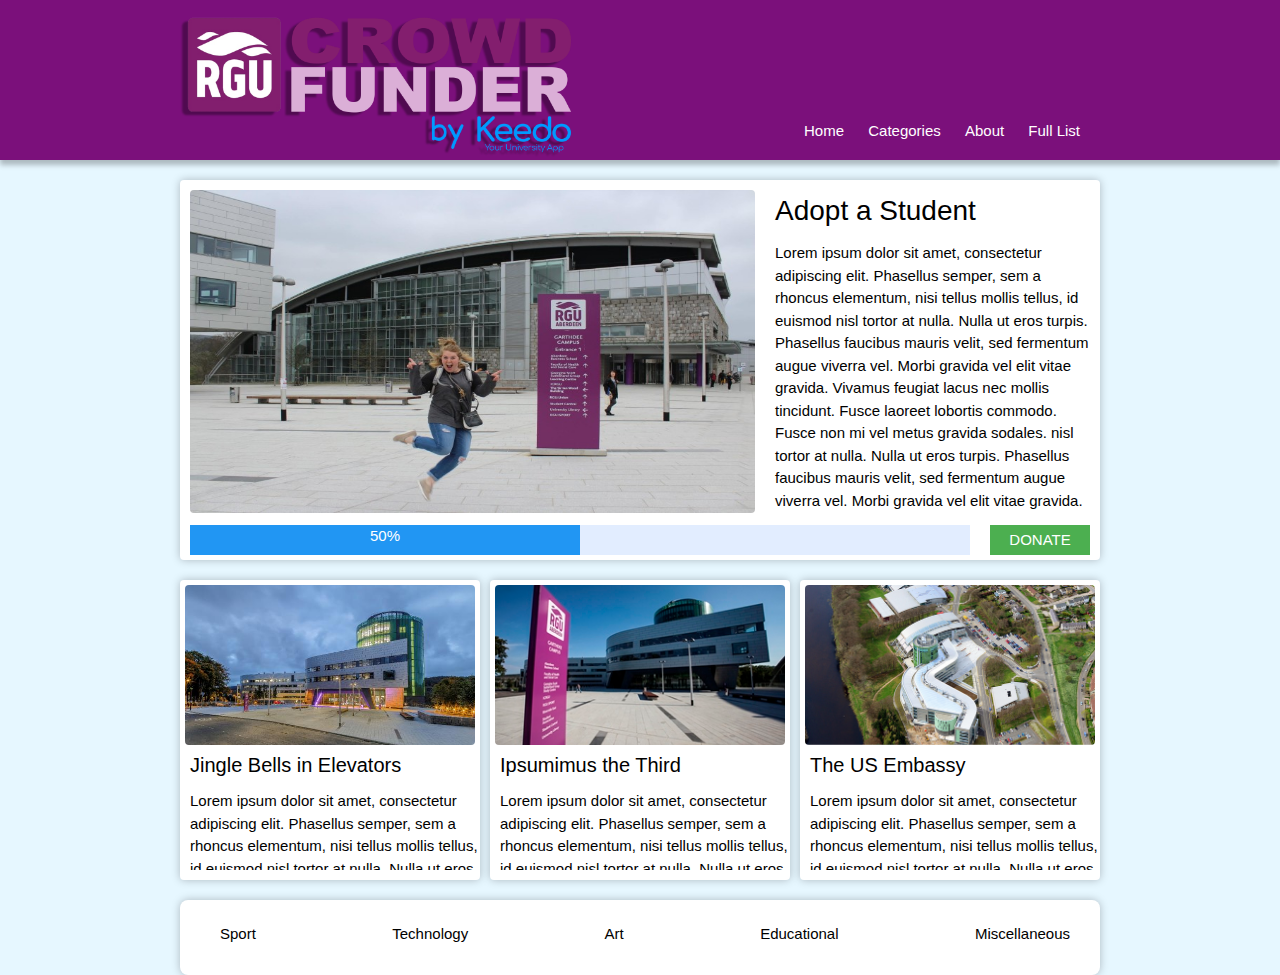
<file: index.html>
<!DOCTYPE html>
<html>

<head>
	<meta name="viewport" content="width=device-width, initial-scale=1.0, maximum-scale=1">
	<link rel="stylesheet" href="https://www.w3schools.com/w3css/4/w3.css">
	<link rel="stylesheet" href="style.css">

	<title>Keedo Crowdfunding RGU</title>
</head>

<body>

<div id="headerbar">
</div>

	<div id="wrapper">
		<div id="header">
			<img class="headerimage" src="img/logoshadow.png">
			<ul>
				<li><a href="index.html">Home</a></li>
				<li><a href="project.html">Categories</a></li>
				<li><a href="project.html">About</a></li>
				<li><a href="project.html">Full List</a></li>
			</ul>


		</div>

		<div id="mainproject">
				<img class='content-image' src="img/rgu.jpg" width="565px" height="323px">
				<div id="maintext">
					<h1>Adopt a Student</h1>
					<p>Lorem ipsum dolor sit amet, consectetur adipiscing elit. Phasellus semper, sem a rhoncus elementum, nisi tellus mollis tellus, id euismod nisl tortor at nulla. Nulla ut eros turpis. Phasellus faucibus mauris velit, sed fermentum augue viverra vel. Morbi gravida vel elit vitae gravida. Vivamus feugiat lacus nec mollis tincidunt. Fusce laoreet lobortis commodo. Fusce non mi vel metus gravida sodales.  nisl tortor at nulla. Nulla ut eros turpis. Phasellus faucibus mauris velit, sed fermentum augue viverra vel. Morbi gravida vel elit vitae gravida. Vivamus feugiat lacus nec mollis tincidunt. Fusce laoreet lobortis commodo. Fusce non mi vel metus gravida sodales</p>
				</div>

			<div id="progressbarmain" class="w3-light-light-blue w3-center">
				<div class="w3-blue" style="height:30px;width:50%;color: white;">50%</div>
			</div>
			<div class="donate">
				<button class="donatebutton" id="topdonatebutton"><a href = "project.html">DONATE </a></button>
			</div>
			</div>

		<div id ="sub1" class="subdiv">
			<img class="image" src="img/rgu1.jpg">
			<div class="middle">
	    	<div class="text"><button class="donatebutton"><a href = "*">DONATE </a></button></div>
	  	</div>
			<div class="subdivtext">
				<h4>Jingle Bells in Elevators</h4>
				<p>Lorem ipsum dolor sit amet, consectetur adipiscing elit. Phasellus semper, sem a rhoncus elementum, nisi tellus mollis tellus, id euismod nisl tortor at nulla. Nulla ut eros turpis. Phasellus faucibus mauris velit, sed fermentum augue viverra vel. Morbi gravida vel elit vitae gravida. Vivamus feugiat lacus nec mollis tincidunt...</p>
			</div>
		</div>
		<div id ="sub2" class="subdiv">
			<img class="image" src="img/rgu2.jpg">
			<div class="middle">
	    	<div class="text"><button class="donatebutton"><a href = "*">DONATE </a></button></div>
	  	</div>
			<div class="subdivtext">
			<h4>Ipsumimus the Third</h4>
			<p>Lorem ipsum dolor sit amet, consectetur adipiscing elit. Phasellus semper, sem a rhoncus elementum, nisi tellus mollis tellus, id euismod nisl tortor at nulla. Nulla ut eros turpis. Phasellus faucibus mauris velit, sed fermentum augue viverra vel. Morbi gravida vel elit vitae gravida. Vivamus feugiat lacus nec mollis tincidunt...</p>
			</div>
		</div>
		<div id ="sub3" class="subdiv">
			<img class="image" src="img/rgu3.jpg">
			<div class="middle">
	    	<div class="text"><button class="donatebutton"><a href = "*">DONATE </a></button></div>
	  	</div>
			<div class="subdivtext">
			<h4>The US Embassy</h4>
			<p>Lorem ipsum dolor sit amet, consectetur adipiscing elit. Phasellus semper, sem a rhoncus elementum, nisi tellus mollis tellus, id euismod nisl tortor at nulla. Nulla ut eros turpis. Phasellus faucibus mauris velit, sed fermentum augue viverra vel. Morbi gravida vel elit vitae gravida. Vivamus feugiat lacus nec mollis tincidunt...</p>
			</div>
		</div>
		<div id ="mainbody">
			<div id="categories">
				<ul>
					<li class="dropdown">
						<a href="javascript:void(0)" class="dropbtn">Sport</a>
						<div class="dropdown-content">
							<a href="project.html">RGUSport</a>
							<a href="project.html">Sport@RGU</a>
							<a href="project.html">SpottyRGU</a>
						</div>
					</li>
					<li><a href="*">Technology</a></li>
					<li><a href="*">Art</a></li>
					<li><a href="*">Educational</a></li>
					<li><a href="*">Miscellaneous</a></li>
				</ul>
			</div>
			<div id="display area">
			</div>
		</div>
	</div>
</body>

</html>
</file>
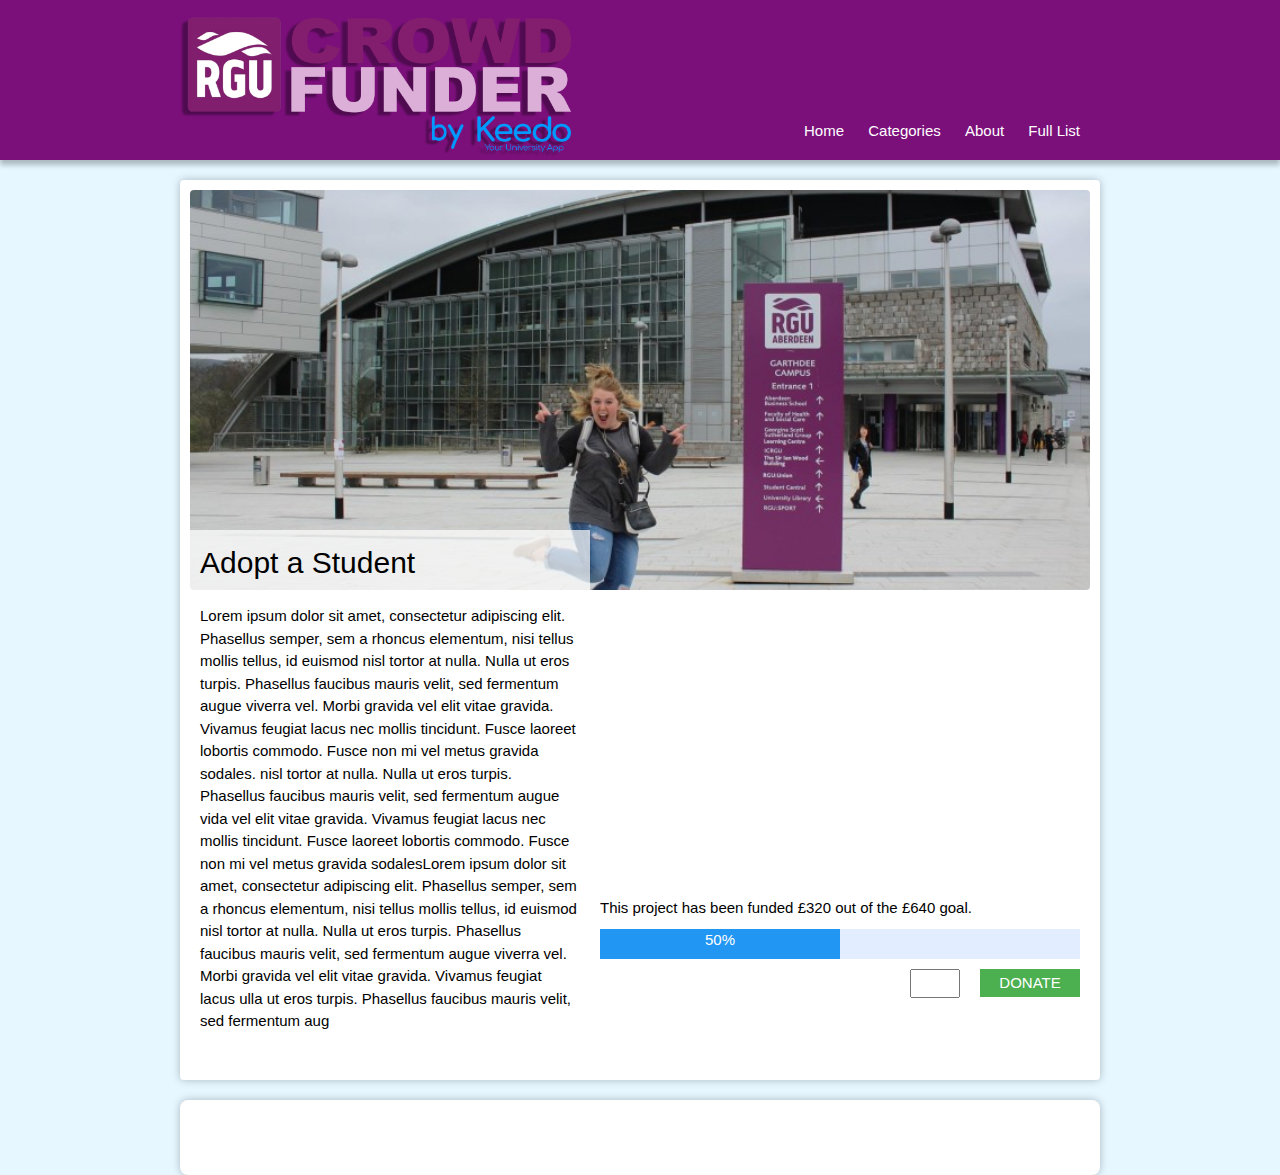
<file: project.html>
<!DOCTYPE html>
<html>

<head>
	<meta name="viewport" content="width=device-width, initial-scale=1.0, maximum-scale=1">
	<link rel="stylesheet" href="https://www.w3schools.com/w3css/4/w3.css">
	<link rel="stylesheet" href="style.css">
	<link rel="stylesheet" href="style2.css">

	<title>Keedo Crowdfunding RGU</title>
</head>

<body>

<div id="headerbar">
</div>

	<div id="wrapper">
		<div id="header">
			<img class="headerimage" src="img/logoshadow.png">
			<ul>
				<li><a href="index.html">Home</a></li>
				<li><a href="project.html">Categories</a></li>
				<li><a href="project.html">About</a></li>
				<li><a href="project.html">Full List</a></li>
			</ul>


		</div>

		<div id="mainproject">
				<img class='content-image' src="img/rgu.jpg" width="565px" height="323px">
				<div id="maintext">
					<h1>Adopt a Student</h1>
					<p>Lorem ipsum dolor sit amet, consectetur adipiscing elit. Phasellus semper, sem a rhoncus elementum, nisi tellus mollis tellus, id euismod nisl tortor at nulla. Nulla ut eros turpis. Phasellus faucibus mauris velit, sed fermentum augue viverra vel. Morbi gravida vel elit vitae gravida. Vivamus feugiat lacus nec mollis tincidunt. Fusce laoreet lobortis commodo. Fusce non mi vel metus gravida sodales.  nisl tortor at nulla. Nulla ut eros turpis. Phasellus faucibus mauris velit, sed fermentum augue vida vel elit vitae gravida. Vivamus feugiat lacus nec mollis tincidunt. Fusce laoreet lobortis commodo. Fusce non mi vel metus gravida sodalesLorem ipsum dolor sit amet, consectetur adipiscing elit. Phasellus semper, sem a rhoncus elementum, nisi tellus mollis tellus, id euismod nisl tortor at nulla. Nulla ut eros turpis. Phasellus faucibus mauris velit, sed fermentum augue viverra vel. Morbi gravida vel elit vitae gravida. Vivamus feugiat lacus ulla ut eros turpis. Phasellus faucibus mauris velit, sed fermentum aug</p>
				</div>
				<div class="youtube"><iframe width="480" height="280" src="https://www.youtube.com/embed/2ywSybHP0pw" frameborder="0" gesture="media" allow="encrypted-media" allowfullscreen></iframe></div>
				<div id="donateinfo">
					This project has been funded £320 out of the £640 goal.
				</div>
				<div id="progressbarmain" class="w3-light-light-blue w3-center">
					<div class="w3-blue" style="height:30px;width:50%;color: white;">50%</div>
				</div>
				<div class="donate">
					<form> <input class="input" type="text" name="donation"></form>
					<button class="donatebutton" id="topdonatebutton"><a href = "*">DONATE</a></button>
				</div>
		</div>


		<div id ="mainbody">

		</div>
	</div>
</body>

</html>
</file>
<file: style.css>
html {
    position:relative;
    min-height: 100%;
}
body {
	background-color: #e6f7ff;
	margin: 0;
	padding: 0;
  font-family: arial;
}

h2 {
  font-family: Arial;
  font-size: 1em;
  margin: auto auto auto 20em;
  text-align: center;
}

h4 {
  width: 299px;
  float: left;
  padding-left: 10px;
  margin-top: 0px;
}
a{text-decoration: none;}
#headerbar{
  width: 100%;
  height: 160px;
  background-color: #7b107b;
  box-shadow: 0px 5px 5px rgba(0, 0, 0, 0.25);
}
#header {
  margin: -160px 0 20px 0;
  width: 100%;
  height: 160px;
  padding: 10px 0 0 0;
}
.headerimage {
  height: 150px;
  display: block;
  float: left;
}
#header ul {
  color: white;
  font-family: arial;
  list-style-type: none;
  float: right;
  margin: 100px 10px 0 0;
}
#header ul li {
  text-decoration: none;
  display: inline-block;
  padding: 10px;
}
#header ul li a {display: inline;}
#maintext {
  width: 325px;
  height: 325px;
  overflow: scroll;
  overflow-x: hidden;
  float: left;
  margin: 0 0 10px 10px;
  padding-left: 10px;
}
#maintext h1 {
  font-size: 28px;
  float: left;
  margin-top: 0px;
}
#maintext p {
  float: left;
  margin-top: 0px;
  word-wrap: normal;
}
#wrapper {
  width: 920px;
  margin: auto;
}
#mainproject {
  background-color: white;
  box-shadow: 0px 0px 8px rgba(0, 0, 0, 0.25);
  border-radius: 4px;
  margin-bottom: 20px;
  border:1px #b3d9ff;
  padding: 10px;
  height: 380px;
}
#mainprojectcontent {
  margin-top: 10px;
  height: 350px;
}
#mainproject img {
  float: left;
  border-radius: 4px;
}
#progressbarmain {
  float: left;
  width: 780px;
}
.donate {
  float: left;
}
.donatebutton {
  background-color: #4CAF50; /* Green */
    border: none;
    color: white;
    height: 30px;
    border-radius: 0px;
    width: 100px;
    margin: 0;
}
#topdonatebutton{margin-left: 20px;}
.subdiv {
  height: 20em;
  width: 300px;
  background-color: white;
  box-shadow: 0px 0px 8px rgba(0, 0, 0, 0.25);
  border-radius: 4px;
  float: left;
  margin-right: 10px;
  margin-bottom: 20px;
  background-size: cover;
	background-position: center bottom;
}
#sub3 {margin-right: 0px;}
.subdiv img {
  margin: 5px;
  border-radius: 4px;
  width: 290px;
  height: 160px;
  object-fit: cover;
  transition: .5s ease;
  backface-visibility: hidden;
}
.middle {
  transition: .5s ease;
  opacity: 0;
  position: absolute;
  transform: translate(105px, -100px);
  -ms-transform: translate(-50%, -50%)
}

.subdiv p {
  float: left;
  padding-left: 10px;
  margin-top: 0px;
}
.subdivtext {
  height: 120px;
  overflow: scroll;
  overflow-x: hidden;
}
.subdiv:hover .image {opacity: 0.3;}
.subdiv:hover .middle {opacity: 1;}
.w3-light-light-blue,.w3-hover-light-blue:hover{
  color:#000!important;
  background-color:#e2edff!important}


#mainbody {
  width: 100%;
  height: 75px;
  background-color: white;
  box-shadow: 0px 0px 8px rgba(0, 0, 0, 0.25);
  border-radius: 8px;
  float: left;
}

#categories {
  margin-top: 1.5em;
  margin-right: 2em;
}

#categories ul {
  display: flex;
  justify-content: space-between;
}

#categories ul li {
  display: inline;
  text-decoration: none;
}

li.dropdown {
    display: inline-block;
}

.dropdown-content {
    display: none;
    position: absolute;
    background-color: #f9f9f9;
    min-width: 160px;
    box-shadow: 0px 8px 16px 0px rgba(0,0,0,0.2);
    z-index: 1;
    bottom: 70px;
}

.dropdown-content a {
    color: black;
    padding: 12px 16px;
    text-decoration: none;
    display: block;
    text-align: left;
}

.dropdown-content a:hover {
  background-color: #f1f1f1
}

.dropdown:hover .dropdown-content {
    display: block;
}
</file>
<file: style2.css>
#mainproject{
height: 900px;
}
.content-image {
  width: 100%;
  height: 400px;
  object-fit: cover;
}
#maintext {
  background-color: rgba(255, 255, 255, 0.7);
  overflow: scroll;
  overflow-x: hidden;
  margin: -60px 0 0 0;
  padding: 10px;
  width: 400px;
  height: auto;
  max-height: 540px;
}
#maintext p {
  padding: 10px 0 0 0;
  opacity: 1;
  height: auto;
}
#maintext h1 {
  font-size: 30px;
  padding: 0;
}
.youtube {
  float: left;
  margin: 10px 0 0 10px;
}
#donateinfo {
  padding: 10px;
  float: left;
}
#progressbarmain {
  float: left;
  width: 480px;
  margin-left: 10px;
}
.donate {
  float: right;
  width: auto;
  display: inline;
  margin: 10px;
}
.donate form{
  float:left;
}
input {
  width: 50px;
}
.donate button {
  float: left;
  height: 28px;
}
</file>
